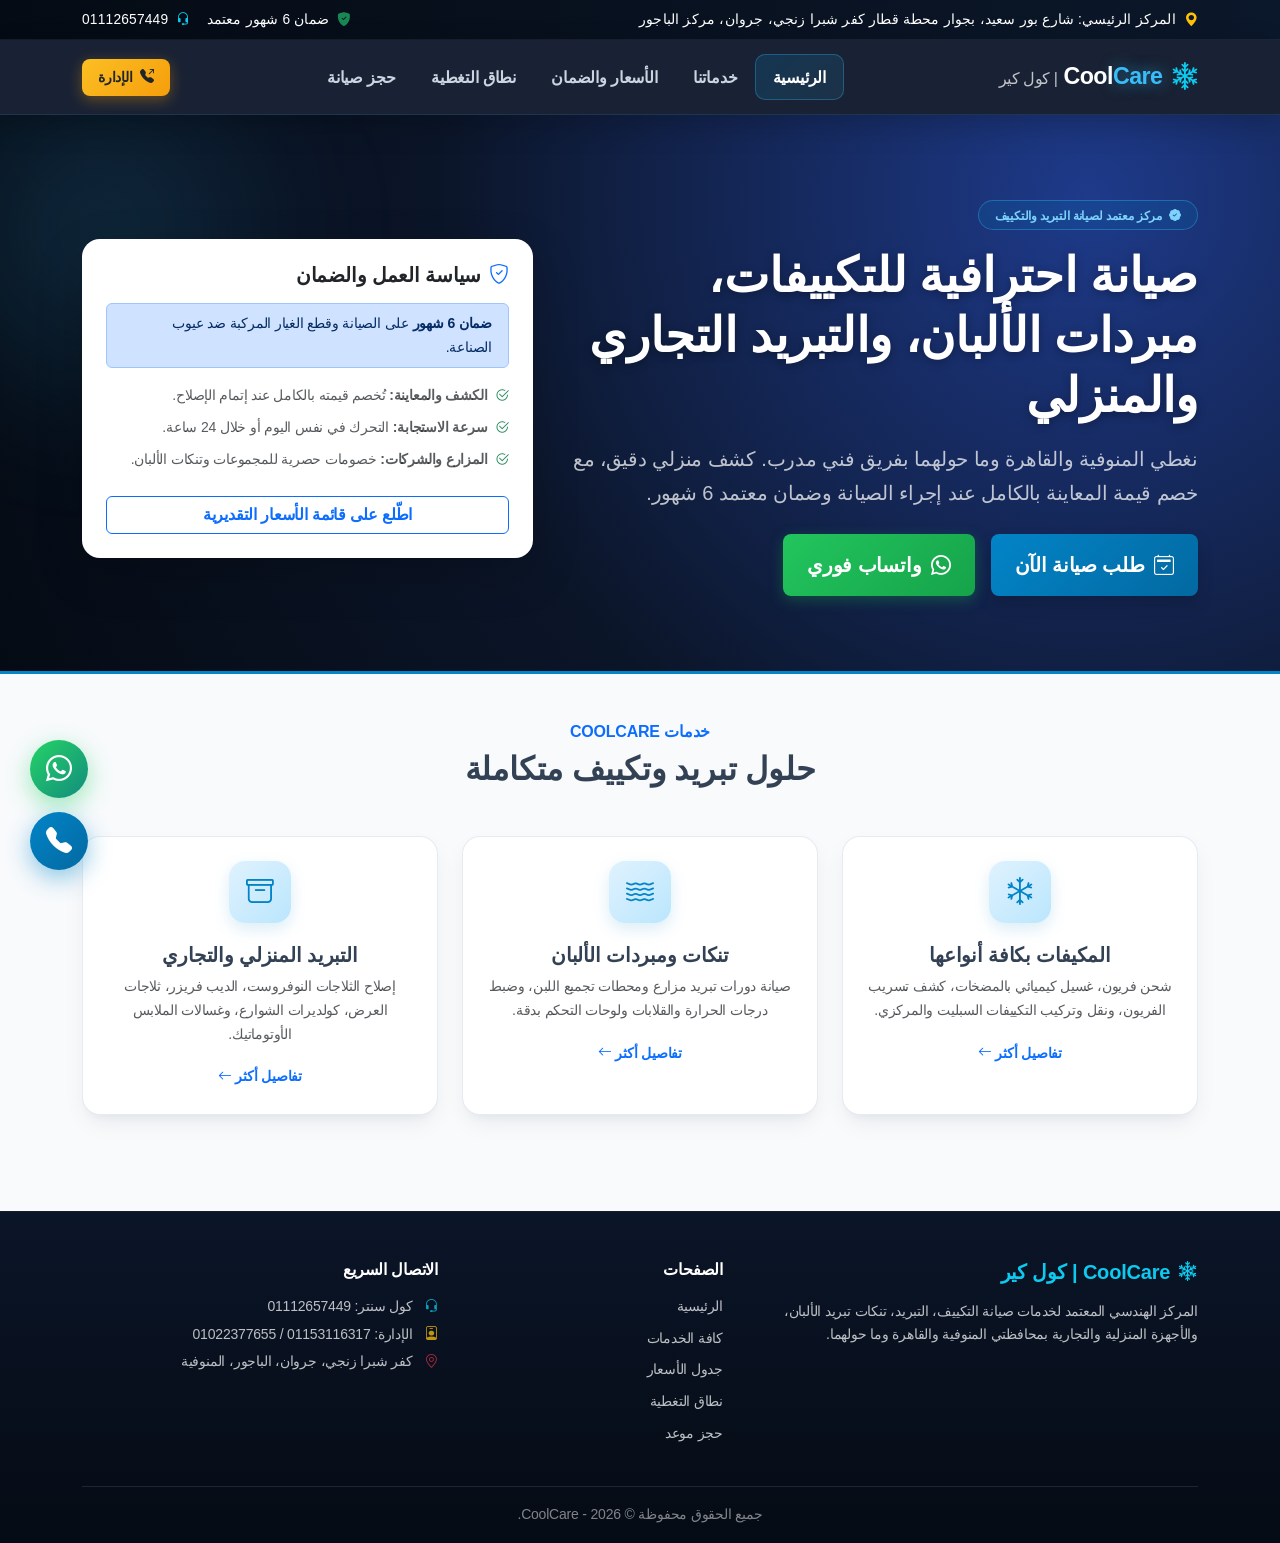
<file: index.html>
<!DOCTYPE html>
<html lang="ar" dir="rtl">
   
<head>
    <meta charset="UTF-8">
    <meta name="viewport" content="width=device-width, initial-scale=1.0">
    <title>CoolCare | كول كير لخدمات التبريد والتكييف</title>
    <!-- <link rel="stylesheet" href="assets/css/cairo-font.css"> -->
    <link rel="stylesheet" href="assets/css/bootstrap.rtl.min.css">
    <link rel="stylesheet" href="assets/css/bootstrap-icons.min.css">
    <link rel="stylesheet" href="assets/css/style.css">
</head>

<body>

    <!-- Top Informational Bar -->
    <div class="top-bar text-white py-2 d-none d-md-block">
        <div class="container d-flex justify-content-between align-items-center">
            <div>
                <i class="bi bi-geo-alt-fill text-warning me-1"></i>
                <span>المركز الرئيسي: شارع بور سعيد، بجوار محطة قطار كفر شبرا زنجي، جروان، مركز الباجور</span>
            </div>
            <div class="d-flex align-items-center gap-3">
                <span><i class="bi bi-shield-fill-check text-success me-1"></i> ضمان 6 شهور معتمد</span>
                <a href="tel:01112657449" class="text-white text-decoration-none"><i
                        class="bi bi-headset text-info me-1"></i> 01112657449</a>
            </div>
        </div>
    </div>

    <!-- Navbar -->
    <nav class="navbar navbar-expand-lg navbar-dark main-navbar sticky-top">
        <div class="container">
            <a class="navbar-brand fw-bold d-flex align-items-center gap-2" href="index.html">
                <i class="bi bi-snow2 text-info fs-3"></i>
                <span>Cool<span class="highlight">Care</span> <small class="fs-6 fw-normal text-light opacity-75">| كول
                        كير</small></span>
            </a>
            <button class="navbar-toggler border-0" type="button" data-bs-toggle="collapse"
                data-bs-target="#navContent">
                <span class="navbar-toggler-icon"></span>
            </button>

            <div class="collapse navbar-collapse" id="navContent">
                <ul class="navbar-nav mx-auto mb-2 mb-lg-0">
                    <li class="nav-item"><a class="nav-link active" href="index.html">الرئيسية</a></li>
                    <li class="nav-item"><a class="nav-link" href="services.html">خدماتنا</a></li>
                    <li class="nav-item"><a class="nav-link" href="pricing.html">الأسعار والضمان</a></li>
                    <li class="nav-item"><a class="nav-link" href="coverage.html">نطاق التغطية</a></li>
                    <li class="nav-item"><a class="nav-link" href="booking.html">حجز صيانة</a></li>
                </ul>
                <a href="tel:01153116317" class="btn btn-warning fw-bold btn-sm px-3 py-2 text-dark rounded-3">
                    <i class="bi bi-telephone-outbound-fill me-1"></i> الإدارة
                </a>
            </div>
        </div>
    </nav>

    <!-- Hero Section -->
    <header class="hero-banner">
        <div class="container">
            <div class="row align-items-center g-4">
                <div class="col-lg-7 text-center text-lg-start">
                    <div class="badge bg-info-subtle text-info px-3 py-2 rounded-pill fw-bold mb-3">
                        <i class="bi bi-patch-check-fill me-1"></i> مركز معتمد لصيانة التبريد والتكييف
                    </div>
                    <h1 class="display-5 fw-bold mb-3 lh-sm">
                        صيانة احترافية للتكييفات، مبردات الألبان، والتبريد التجاري والمنزلي
                    </h1>
                    <p class="lead text-light opacity-75 mb-4">
                        نغطي المنوفية والقاهرة وما حولهما بفريق فني مدرب. كشف منزلي دقيق، مع خصم قيمة المعاينة بالكامل
                        عند إجراء الصيانة وضمان معتمد 6 شهور.
                    </p>
                    <div class="d-flex flex-wrap gap-3 justify-content-center justify-content-lg-start">
                        <a href="booking.html" class="btn btn-primary btn-lg fw-bold px-4 py-3 rounded-3 shadow">
                            <i class="bi bi-calendar2-check me-1"></i> طلب صيانة الآن
                        </a>
                        <a href="https://wa.me/201112657449?text=أهلاً،%20محتاج%20طلب%20صيانة%20عاجل" target="_blank"
                            class="btn btn-success btn-lg fw-bold px-4 py-3 rounded-3">
                            <i class="bi bi-whatsapp me-1"></i> واتساب فوري
                        </a>
                    </div>
                </div>

                <div class="col-lg-5">
                    <div class="custom-card p-4 shadow-lg border-0 bg-white">
                        <h5 class="fw-bold mb-3 text-dark"><i class="bi bi-shield-check text-primary me-2"></i>سياسة
                            العمل والضمان</h5>
                        <div class="alert alert-primary py-2 px-3 mb-3 small">
                            <strong>ضمان 6 شهور</strong> على الصيانة وقطع الغيار المركبة ضد عيوب الصناعة.
                        </div>
                        <ul class="list-unstyled small text-muted mb-4">
                            <li class="mb-2"><i class="bi bi-check2-circle text-success me-1"></i> <strong>الكشف
                                    والمعاينة:</strong> تُخصم قيمته بالكامل عند إتمام الإصلاح.</li>
                            <li class="mb-2"><i class="bi bi-check2-circle text-success me-1"></i> <strong>سرعة
                                    الاستجابة:</strong> التحرك في نفس اليوم أو خلال 24 ساعة.</li>
                            <li class="mb-0"><i class="bi bi-check2-circle text-success me-1"></i> <strong>المزارع
                                    والشركات:</strong> خصومات حصرية للمجموعات وتنكات الألبان.</li>
                        </ul>
                        <a href="pricing.html" class="btn btn-outline-primary w-100 fw-bold">اطّلع على قائمة الأسعار
                            التقديرية</a>
                    </div>
                </div>
            </div>
        </div>
    </header>

    <!-- Quick Services Grid -->
    <section class="py-5">
        <div class="container">
            <div class="text-center mb-5">
                <h6 class="text-primary fw-bold text-uppercase">خدمات CoolCare</h6>
                <h2 class="fw-bold">حلول تبريد وتكييف متكاملة</h2>
            </div>

            <div class="row g-4">
                <div class="col-md-4">
                    <div class="custom-card p-4 h-100 text-center">
                        <div class="icon-wrapper mx-auto"><i class="bi bi-snow"></i></div>
                        <h5 class="fw-bold">المكيفات بكافة أنواعها</h5>
                        <p class="text-muted small">شحن فريون، غسيل كيميائي بالمضخات، كشف تسريب الفريون، ونقل وتركيب
                            التكييفات السبليت والمركزي.</p>
                        <a href="services.html" class="text-primary fw-bold small text-decoration-none">تفاصيل أكثر <i
                                class="bi bi-arrow-left"></i></a>
                    </div>
                </div>

                <div class="col-md-4">
                    <div class="custom-card p-4 h-100 text-center">
                        <div class="icon-wrapper mx-auto"><i class="bi bi-water"></i></div>
                        <h5 class="fw-bold">تنكات ومبردات الألبان</h5>
                        <p class="text-muted small">صيانة دورات تبريد مزارع ومحطات تجميع اللبن، وضبط درجات الحرارة
                            والقلابات ولوحات التحكم بدقة.</p>
                        <a href="services.html" class="text-primary fw-bold small text-decoration-none">تفاصيل أكثر <i
                                class="bi bi-arrow-left"></i></a>
                    </div>
                </div>

                <div class="col-md-4">
                    <div class="custom-card p-4 h-100 text-center">
                        <div class="icon-wrapper mx-auto"><i class="bi bi-archive"></i></div>
                        <h5 class="fw-bold">التبريد المنزلي والتجاري</h5>
                        <p class="text-muted small">إصلاح الثلاجات النوفروست، الديب فريزر، ثلاجات العرض، كولديرات
                            الشوارع، وغسالات الملابس الأوتوماتيك.</p>
                        <a href="services.html" class="text-primary fw-bold small text-decoration-none">تفاصيل أكثر <i
                                class="bi bi-arrow-left"></i></a>
                    </div>
                </div>
            </div>
        </div>
    </section>

    <!-- Sticky Actions -->
    <div class="sticky-actions">
        <a href="https://wa.me/201112657449" target="_blank" class="action-circle-btn btn-wa" title="راسلنا واتساب"><i
                class="bi bi-whatsapp"></i></a>
        <a href="tel:01112657449" class="action-circle-btn btn-ph" title="اتصل بنا"><i
                class="bi bi-telephone-fill"></i></a>
    </div>

    <!-- Footer -->
    <footer class="bg-dark text-white pt-5 pb-3 mt-5">
        <div class="container">
            <div class="row g-4 mb-4">
                <div class="col-lg-5">
                    <h5 class="fw-bold text-info mb-3"><i class="bi bi-snow2 me-2"></i>CoolCare | كول كير</h5>
                    <p class="small text-light opacity-75">
                        المركز الهندسي المعتمد لخدمات صيانة التكييف، التبريد، تنكات تبريد الألبان، والأجهزة المنزلية
                        والتجارية بمحافظتي المنوفية والقاهرة وما حولهما.
                    </p>
                </div>
                <div class="col-lg-3 col-md-6">
                    <h6 class="fw-bold mb-3">الصفحات</h6>
                    <ul class="list-unstyled small">
                        <li class="mb-2"><a href="index.html"
                                class="text-light opacity-75 text-decoration-none">الرئيسية</a></li>
                        <li class="mb-2"><a href="services.html" class="text-light opacity-75 text-decoration-none">كافة
                                الخدمات</a></li>
                        <li class="mb-2"><a href="pricing.html" class="text-light opacity-75 text-decoration-none">جدول
                                الأسعار</a></li>
                        <li class="mb-2"><a href="coverage.html" class="text-light opacity-75 text-decoration-none">نطاق
                                التغطية</a></li>
                        <li class="mb-2"><a href="booking.html" class="text-light opacity-75 text-decoration-none">حجز
                                موعد</a></li>
                    </ul>
                </div>
                <div class="col-lg-4 col-md-6">
                    <h6 class="fw-bold mb-3">الاتصال السريع</h6>
                    <p class="small text-light opacity-75 mb-1"><i class="bi bi-headset text-info me-2"></i> كول سنتر:
                        01112657449</p>
                    <p class="small text-light opacity-75 mb-1"><i class="bi bi-person-badge text-warning me-2"></i>
                        الإدارة: 01153116317 / 01022377655</p>
                    <p class="small text-light opacity-75 mb-0"><i class="bi bi-geo-alt text-danger me-2"></i> كفر شبرا
                        زنجي، جروان، الباجور، المنوفية</p>
                </div>
            </div>
            <hr class="border-secondary">
            <div class="text-center small text-light opacity-50">جميع الحقوق محفوظة &copy; 2026 - CoolCare.</div>
        </div>
    </footer>

    <script src="assets/js/jquery.min.js"></script>
    <script src="assets/js/bootstrap.bundle.min.js"></script>
    <script src="assets/js/main.js"></script>
</body>

</html>
</file>
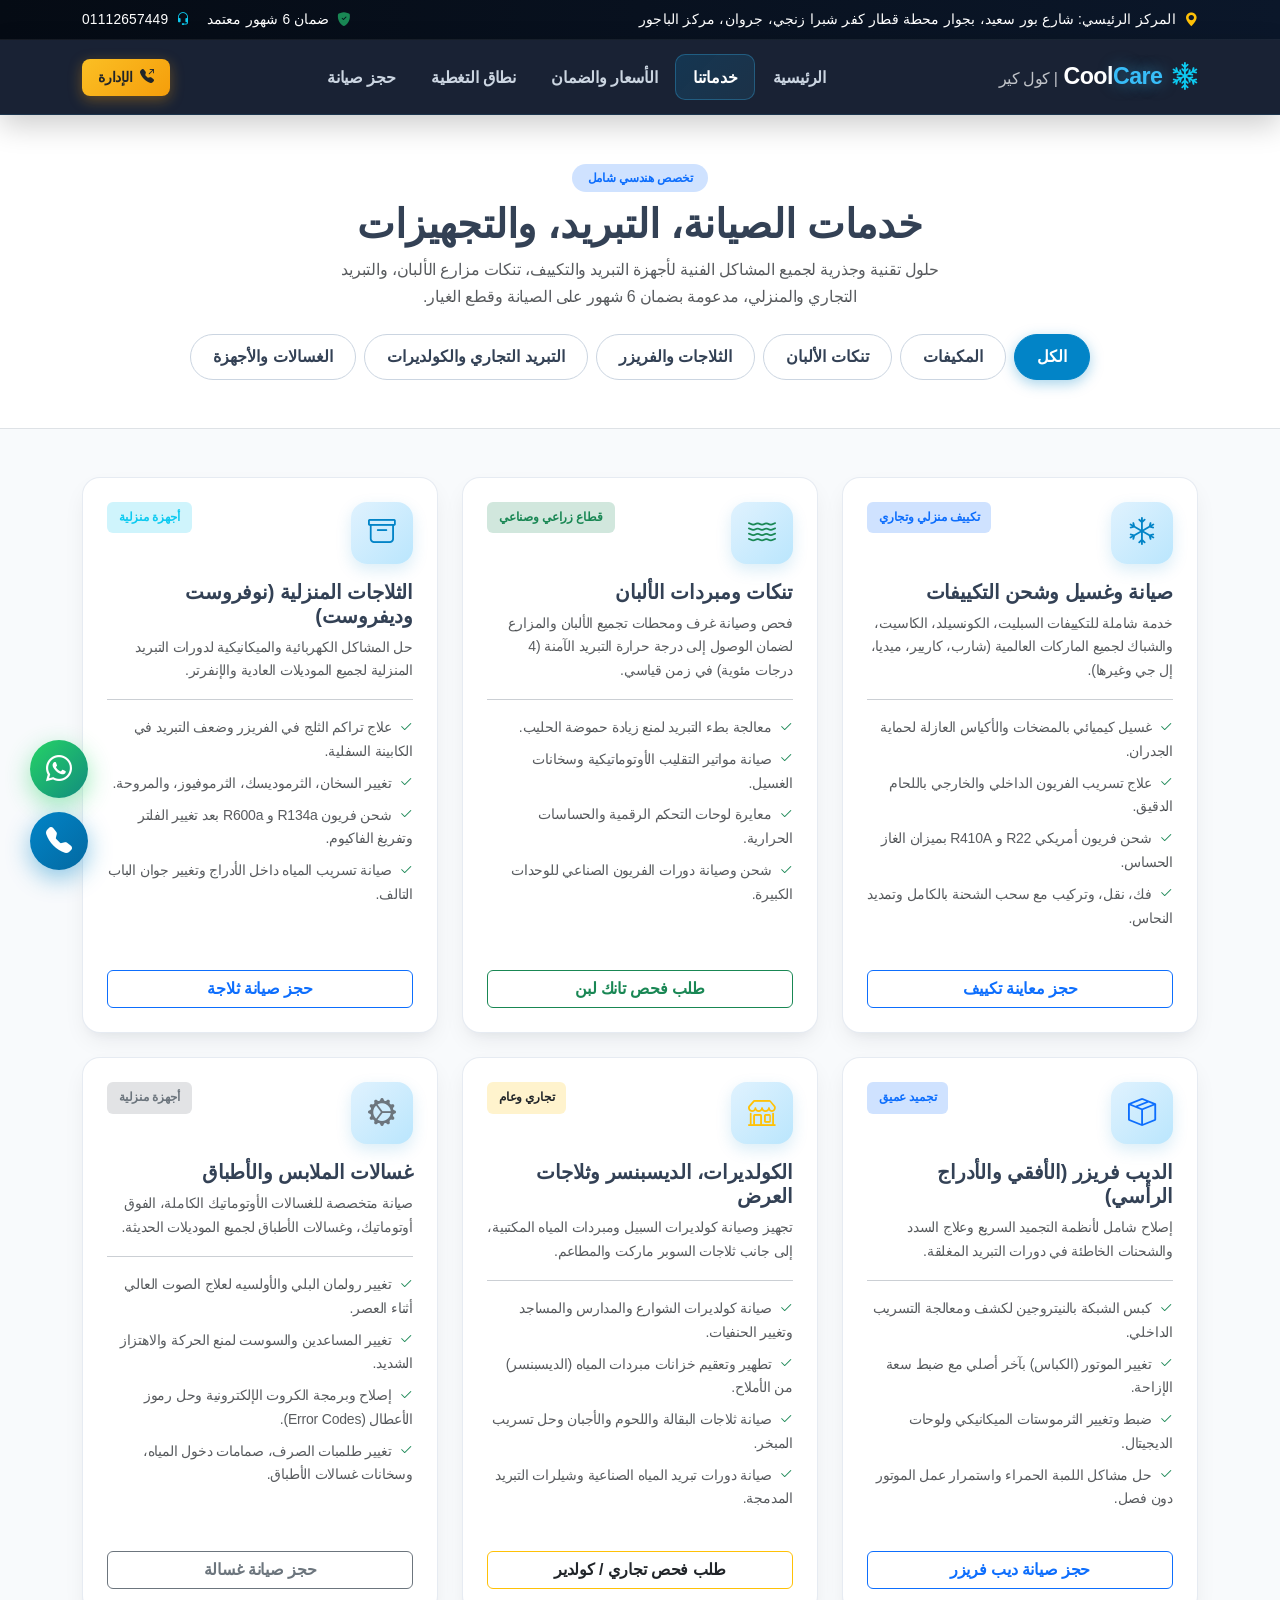
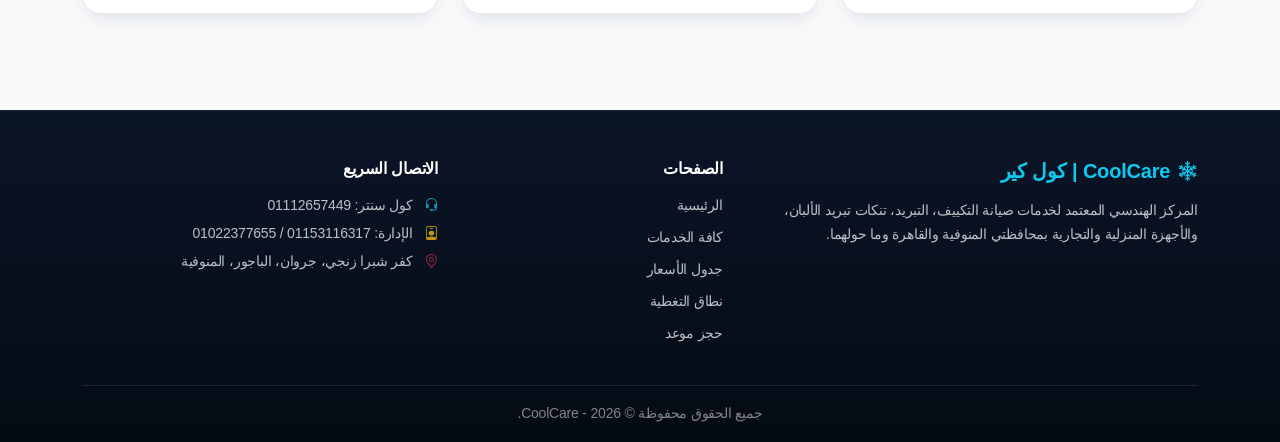
<file: services.html>
<!DOCTYPE html>
<html lang="ar" dir="rtl">

<head>
    <meta charset="UTF-8">
    <meta name="viewport" content="width=device-width, initial-scale=1.0">
    <title>خدمات الصيانة والتبريد | CoolCare</title>

    <link rel="stylesheet" href="assets/css/bootstrap.rtl.min.css">
    <link rel="stylesheet" href="assets/css/bootstrap-icons.min.css">
    <link rel="stylesheet" href="assets/css/style.css">

    <style>
        .filter-btn {
            border-radius: 50px;
            font-weight: 700;
            padding: 8px 22px;
            transition: all 0.25s ease;
            border: 1px solid #cbd5e1;
            background-color: #ffffff;
            color: #334155;
        }

        .filter-btn:hover,
        .filter-btn.active {
            background-color: var(--accent-cyan);
            color: #ffffff;
            border-color: var(--accent-cyan);
            box-shadow: 0 4px 14px rgba(2, 132, 199, 0.35);
        }

        .service-badge {
            font-size: 0.78rem;
            font-weight: 700;
            padding: 5px 12px;
            border-radius: 6px;
        }
    </style>
</head>

<body>

    <!-- Top Bar -->
    <div class="top-bar text-white py-2 d-none d-md-block">
        <div class="container d-flex justify-content-between align-items-center">
            <div>
                <i class="bi bi-geo-alt-fill text-warning me-1"></i>
                <span>المركز الرئيسي: شارع بور سعيد، بجوار محطة قطار كفر شبرا زنجي، جروان، مركز الباجور</span>
            </div>
            <div class="d-flex align-items-center gap-3">
                <span><i class="bi bi-shield-fill-check text-success me-1"></i> ضمان 6 شهور معتمد</span>
                <a href="tel:01112657449" class="text-white text-decoration-none"><i
                        class="bi bi-headset text-info me-1"></i> 01112657449</a>
            </div>
        </div>
    </div>

    <!-- Navbar -->
    <nav class="navbar navbar-expand-lg navbar-dark main-navbar sticky-top">
        <div class="container">
            <a class="navbar-brand fw-bold d-flex align-items-center gap-2" href="index.html">
                <i class="bi bi-snow2 text-info fs-3"></i>
                <span>Cool<span class="highlight">Care</span> <small class="fs-6 fw-normal text-light opacity-75">| كول
                        كير</small></span>
            </a>
            <button class="navbar-toggler border-0" type="button" data-bs-toggle="collapse"
                data-bs-target="#navContent">
                <span class="navbar-toggler-icon"></span>
            </button>

            <div class="collapse navbar-collapse" id="navContent">
                <ul class="navbar-nav mx-auto mb-2 mb-lg-0">
                    <li class="nav-item"><a class="nav-link" href="index.html">الرئيسية</a></li>
                    <li class="nav-item"><a class="nav-link active" href="services.html">خدماتنا</a></li>
                    <li class="nav-item"><a class="nav-link" href="pricing.html">الأسعار والضمان</a></li>
                    <li class="nav-item"><a class="nav-link" href="coverage.html">نطاق التغطية</a></li>
                    <li class="nav-item"><a class="nav-link" href="booking.html">حجز صيانة</a></li>
                </ul>
                <a href="tel:01153116317" class="btn btn-warning fw-bold btn-sm px-3 py-2 text-dark rounded-3">
                    <i class="bi bi-telephone-outbound-fill me-1"></i> الإدارة
                </a>
            </div>
        </div>
    </nav>

    <!-- Page Header -->
    <section class="py-5 bg-white border-bottom">
        <div class="container text-center">
            <span class="badge bg-primary-subtle text-primary px-3 py-2 rounded-pill fw-bold mb-2">تخصص هندسي
                شامل</span>
            <h1 class="fw-bold display-6">خدمات الصيانة، التبريد، والتجهيزات</h1>
            <p class="text-muted mx-auto mb-4" style="max-width: 650px;">
                حلول تقنية وجذرية لجميع المشاكل الفنية لأجهزة التبريد والتكييف، تنكات مزارع الألبان، والتبريد التجاري
                والمنزلي، مدعومة بضمان 6 شهور على الصيانة وقطع الغيار.
            </p>

            <!-- Category Filter Tabs -->
            <div class="d-flex flex-wrap justify-content-center gap-2 mt-3">
                <button class="filter-btn active" data-filter="all">الكل</button>
                <button class="filter-btn" data-filter="ac">المكيفات</button>
                <button class="filter-btn" data-filter="milk">تنكات الألبان</button>
                <button class="filter-btn" data-filter="refrig">الثلاجات والفريزر</button>
                <button class="filter-btn" data-filter="commercial">التبريد التجاري والكولديرات</button>
                <button class="filter-btn" data-filter="washing">الغسالات والأجهزة</button>
            </div>
        </div>
    </section>

    <!-- Services Grid -->
    <section class="py-5">
        <div class="container">
            <div class="row g-4" id="servicesContainer">

                <!-- 1. تكييفات الهواء -->
                <div class="col-lg-4 col-md-6 service-item" data-category="ac">
                    <div class="custom-card p-4 h-100 d-flex flex-column justify-content-between">
                        <div>
                            <div class="d-flex justify-content-between align-items-start mb-3">
                                <div class="icon-wrapper mb-0"><i class="bi bi-snow"></i></div>
                                <span class="service-badge bg-primary-subtle text-primary">تكييف منزلي وتجاري</span>
                            </div>
                            <h5 class="fw-bold">صيانة وغسيل وشحن التكييفات</h5>
                            <p class="text-muted small">خدمة شاملة للتكييفات السبليت، الكونسيلد، الكاسيت، والشباك لجميع
                                الماركات العالمية (شارب، كاريير، ميديا، إل جي وغيرها).</p>
                            <hr>
                            <ul class="list-unstyled small text-muted">
                                <li class="mb-2"><i class="bi bi-check2 text-success me-1"></i> غسيل كيميائي بالمضخات
                                    والأكياس العازلة لحماية الجدران.</li>
                                <li class="mb-2"><i class="bi bi-check2 text-success me-1"></i> علاج تسريب الفريون
                                    الداخلي والخارجي باللحام الدقيق.</li>
                                <li class="mb-2"><i class="bi bi-check2 text-success me-1"></i> شحن فريون أمريكي R22 و
                                    R410A بميزان الغاز الحساس.</li>
                                <li class="mb-0"><i class="bi bi-check2 text-success me-1"></i> فك، نقل، وتركيب مع سحب
                                    الشحنة بالكامل وتمديد النحاس.</li>
                            </ul>
                        </div>
                        <div class="mt-4">
                            <a href="booking.html?device=تكييف" class="btn btn-outline-primary w-100 fw-bold">حجز معاينة
                                تكييف</a>
                        </div>
                    </div>
                </div>

                <!-- 2. تنكات اللبن ومزارع التجميع -->
                <div class="col-lg-4 col-md-6 service-item" data-category="milk">
                    <div class="custom-card p-4 h-100 d-flex flex-column justify-content-between">
                        <div>
                            <div class="d-flex justify-content-between align-items-start mb-3">
                                <div class="icon-wrapper mb-0 text-success bg-success-subtle"><i
                                        class="bi bi-water"></i></div>
                                <span class="service-badge bg-success-subtle text-success">قطاع زراعي وصناعي</span>
                            </div>
                            <h5 class="fw-bold">تنكات ومبردات الألبان</h5>
                            <p class="text-muted small">فحص وصيانة غرف ومحطات تجميع الألبان والمزارع لضمان الوصول إلى
                                درجة حرارة التبريد الآمنة (4 درجات مئوية) في زمن قياسي.</p>
                            <hr>
                            <ul class="list-unstyled small text-muted">
                                <li class="mb-2"><i class="bi bi-check2 text-success me-1"></i> معالجة بطء التبريد لمنع
                                    زيادة حموضة الحليب.</li>
                                <li class="mb-2"><i class="bi bi-check2 text-success me-1"></i> صيانة مواتير التقليب
                                    الأوتوماتيكية وسخانات الغسيل.</li>
                                <li class="mb-2"><i class="bi bi-check2 text-success me-1"></i> معايرة لوحات التحكم
                                    الرقمية والحساسات الحرارية.</li>
                                <li class="mb-0"><i class="bi bi-check2 text-success me-1"></i> شحن وصيانة دورات الفريون
                                    الصناعي للوحدات الكبيرة.</li>
                            </ul>
                        </div>
                        <div class="mt-4">
                            <a href="booking.html?device=تانك_لبن" class="btn btn-outline-success w-100 fw-bold">طلب فحص
                                تانك لبن</a>
                        </div>
                    </div>
                </div>

                <!-- 3. الثلاجات النوفروست والعادية -->
                <div class="col-lg-4 col-md-6 service-item" data-category="refrig">
                    <div class="custom-card p-4 h-100 d-flex flex-column justify-content-between">
                        <div>
                            <div class="d-flex justify-content-between align-items-start mb-3">
                                <div class="icon-wrapper mb-0"><i class="bi bi-archive"></i></div>
                                <span class="service-badge bg-info-subtle text-info">أجهزة منزلية</span>
                            </div>
                            <h5 class="fw-bold">الثلاجات المنزلية (نوفروست وديفروست)</h5>
                            <p class="text-muted small">حل المشاكل الكهربائية والميكانيكية لدورات التبريد المنزلية لجميع
                                الموديلات العادية والإنفرتر.</p>
                            <hr>
                            <ul class="list-unstyled small text-muted">
                                <li class="mb-2"><i class="bi bi-check2 text-success me-1"></i> علاج تراكم الثلج في
                                    الفريزر وضعف التبريد في الكابينة السفلية.</li>
                                <li class="mb-2"><i class="bi bi-check2 text-success me-1"></i> تغيير السخان،
                                    الثرموديسك، الثرموفيوز، والمروحة.</li>
                                <li class="mb-2"><i class="bi bi-check2 text-success me-1"></i> شحن فريون R134a و R600a
                                    بعد تغيير الفلتر وتفريغ الفاكيوم.</li>
                                <li class="mb-0"><i class="bi bi-check2 text-success me-1"></i> صيانة تسريب المياه داخل
                                    الأدراج وتغيير جوان الباب التالف.</li>
                            </ul>
                        </div>
                        <div class="mt-4">
                            <a href="booking.html?device=ثلاجة" class="btn btn-outline-primary w-100 fw-bold">حجز صيانة
                                ثلاجة</a>
                        </div>
                    </div>
                </div>

                <!-- 4. الديب فريزر (أفقي ورأسي) -->
                <div class="col-lg-4 col-md-6 service-item" data-category="refrig">
                    <div class="custom-card p-4 h-100 d-flex flex-column justify-content-between">
                        <div>
                            <div class="d-flex justify-content-between align-items-start mb-3">
                                <div class="icon-wrapper mb-0 text-primary bg-primary-subtle"><i
                                        class="bi bi-box-seam"></i></div>
                                <span class="service-badge bg-primary-subtle text-primary">تجميد عميق</span>
                            </div>
                            <h5 class="fw-bold">الديب فريزر (الأفقي والأدراج الرأسي)</h5>
                            <p class="text-muted small">إصلاح شامل لأنظمة التجميد السريع وعلاج السدد والشحنات الخاطئة في
                                دورات التبريد المغلقة.</p>
                            <hr>
                            <ul class="list-unstyled small text-muted">
                                <li class="mb-2"><i class="bi bi-check2 text-success me-1"></i> كبس الشبكة بالنيتروجين
                                    لكشف ومعالجة التسريب الداخلي.</li>
                                <li class="mb-2"><i class="bi bi-check2 text-success me-1"></i> تغيير الموتور (الكباس)
                                    بآخر أصلي مع ضبط سعة الإزاحة.</li>
                                <li class="mb-2"><i class="bi bi-check2 text-success me-1"></i> ضبط وتغيير الثرموستات
                                    الميكانيكي ولوحات الديجيتال.</li>
                                <li class="mb-0"><i class="bi bi-check2 text-success me-1"></i> حل مشاكل اللمبة الحمراء
                                    واستمرار عمل الموتور دون فصل.</li>
                            </ul>
                        </div>
                        <div class="mt-4">
                            <a href="booking.html?device=ديب_فريزر" class="btn btn-outline-primary w-100 fw-bold">حجز
                                صيانة ديب فريزر</a>
                        </div>
                    </div>
                </div>

                <!-- 5. التبريد التجاري والكولديرات -->
                <div class="col-lg-4 col-md-6 service-item" data-category="commercial">
                    <div class="custom-card p-4 h-100 d-flex flex-column justify-content-between">
                        <div>
                            <div class="d-flex justify-content-between align-items-start mb-3">
                                <div class="icon-wrapper mb-0 text-warning bg-warning-subtle"><i class="bi bi-shop"></i>
                                </div>
                                <span class="service-badge bg-warning-subtle text-dark">تجاري وعام</span>
                            </div>
                            <h5 class="fw-bold">الكولديرات، الديسبنسر وثلاجات العرض</h5>
                            <p class="text-muted small">تجهيز وصيانة كولديرات السبيل ومبردات المياه المكتبية، إلى جانب
                                ثلاجات السوبر ماركت والمطاعم.</p>
                            <hr>
                            <ul class="list-unstyled small text-muted">
                                <li class="mb-2"><i class="bi bi-check2 text-success me-1"></i> صيانة كولديرات الشوارع
                                    والمدارس والمساجد وتغيير الحنفيات.</li>
                                <li class="mb-2"><i class="bi bi-check2 text-success me-1"></i> تطهير وتعقيم خزانات
                                    مبردات المياه (الديسبنسر) من الأملاح.</li>
                                <li class="mb-2"><i class="bi bi-check2 text-success me-1"></i> صيانة ثلاجات البقالة
                                    واللحوم والأجبان وحل تسريب المبخر.</li>
                                <li class="mb-0"><i class="bi bi-check2 text-success me-1"></i> صيانة دورات تبريد المياه
                                    الصناعية وشيلرات التبريد المدمجة.</li>
                            </ul>
                        </div>
                        <div class="mt-4">
                            <a href="booking.html?device=تجاري_كولدير"
                                class="btn btn-outline-warning text-dark w-100 fw-bold">طلب فحص تجاري / كولدير</a>
                        </div>
                    </div>
                </div>

                <!-- 6. غسالات الملابس والأطباق -->
                <div class="col-lg-4 col-md-6 service-item" data-category="washing">
                    <div class="custom-card p-4 h-100 d-flex flex-column justify-content-between">
                        <div>
                            <div class="d-flex justify-content-between align-items-start mb-3">
                                <div class="icon-wrapper mb-0 text-secondary bg-secondary-subtle"><i
                                        class="bi bi-gear-wide-connected"></i></div>
                                <span class="service-badge bg-secondary-subtle text-secondary">أجهزة منزلية</span>
                            </div>
                            <h5 class="fw-bold">غسالات الملابس والأطباق</h5>
                            <p class="text-muted small">صيانة متخصصة للغسالات الأوتوماتيك الكاملة، الفوق أوتوماتيك،
                                وغسالات الأطباق لجميع الموديلات الحديثة.</p>
                            <hr>
                            <ul class="list-unstyled small text-muted">
                                <li class="mb-2"><i class="bi bi-check2 text-success me-1"></i> تغيير رولمان البلي
                                    والأولسيه لعلاج الصوت العالي أثناء العصر.</li>
                                <li class="mb-2"><i class="bi bi-check2 text-success me-1"></i> تغيير المساعدين والسوست
                                    لمنع الحركة والاهتزاز الشديد.</li>
                                <li class="mb-2"><i class="bi bi-check2 text-success me-1"></i> إصلاح وبرمجة الكروت
                                    الإلكترونية وحل رموز الأعطال (Error Codes).</li>
                                <li class="mb-0"><i class="bi bi-check2 text-success me-1"></i> تغيير طلمبات الصرف،
                                    صمامات دخول المياه، وسخانات غسالات الأطباق.</li>
                            </ul>
                        </div>
                        <div class="mt-4">
                            <a href="booking.html?device=غسالة" class="btn btn-outline-secondary w-100 fw-bold">حجز
                                صيانة غسالة</a>
                        </div>
                    </div>
                </div>

            </div>
        </div>
    </section>

    <!-- Sticky Actions -->
    <div class="sticky-actions">
        <a href="https://wa.me/201112657449" target="_blank" class="action-circle-btn btn-wa" title="راسلنا واتساب"><i
                class="bi bi-whatsapp"></i></a>
        <a href="tel:01112657449" class="action-circle-btn btn-ph" title="اتصل بنا"><i
                class="bi bi-telephone-fill"></i></a>
    </div>

    <!-- Footer -->
    <footer class="bg-dark text-white pt-5 pb-3 mt-5">
        <div class="container">
            <div class="row g-4 mb-4">
                <div class="col-lg-5">
                    <h5 class="fw-bold text-info mb-3"><i class="bi bi-snow2 me-2"></i>CoolCare | كول كير</h5>
                    <p class="small text-light opacity-75">
                        المركز الهندسي المعتمد لخدمات صيانة التكييف، التبريد، تنكات تبريد الألبان، والأجهزة المنزلية
                        والتجارية بمحافظتي المنوفية والقاهرة وما حولهما.
                    </p>
                </div>
                <div class="col-lg-3 col-md-6">
                    <h6 class="fw-bold mb-3">الصفحات</h6>
                    <ul class="list-unstyled small">
                        <li class="mb-2"><a href="index.html"
                                class="text-light opacity-75 text-decoration-none">الرئيسية</a></li>
                        <li class="mb-2"><a href="services.html" class="text-light opacity-75 text-decoration-none">كافة
                                الخدمات</a></li>
                        <li class="mb-2"><a href="pricing.html" class="text-light opacity-75 text-decoration-none">جدول
                                الأسعار</a></li>
                        <li class="mb-2"><a href="coverage.html" class="text-light opacity-75 text-decoration-none">نطاق
                                التغطية</a></li>
                        <li class="mb-2"><a href="booking.html" class="text-light opacity-75 text-decoration-none">حجز
                                موعد</a></li>
                    </ul>
                </div>
                <div class="col-lg-4 col-md-6">
                    <h6 class="fw-bold mb-3">الاتصال السريع</h6>
                    <p class="small text-light opacity-75 mb-1"><i class="bi bi-headset text-info me-2"></i> كول سنتر:
                        01112657449</p>
                    <p class="small text-light opacity-75 mb-1"><i class="bi bi-person-badge text-warning me-2"></i>
                        الإدارة: 01153116317 / 01022377655</p>
                    <p class="small text-light opacity-75 mb-0"><i class="bi bi-geo-alt text-danger me-2"></i> كفر شبرا
                        زنجي، جروان، الباجور، المنوفية</p>
                </div>
            </div>
            <hr class="border-secondary">
            <div class="text-center small text-light opacity-50">جميع الحقوق محفوظة &copy; 2026 - CoolCare.</div>
        </div>
    </footer>

    <script src="assets/js/jquery.min.js"></script>
    <script src="assets/js/bootstrap.bundle.min.js"></script>
    <script src="assets/js/main.js"></script>

    <script>
        $(document).ready(function () {
            // دالة تطبيق الفلترة
            function applyFilter(cat) {
                if (!cat) return;
                $('.filter-btn').removeClass('active');
                $(`.filter-btn[data-filter="${cat}"]`).addClass('active');

                if (cat === 'all') {
                    $('.service-item').fadeIn(200);
                } else {
                    $('.service-item').hide();
                    $(`.service-item[data-category="${cat}"]`).fadeIn(200);
                }
            }

            // ضغط يدوي على أزرار الفلتر
            $('.filter-btn').on('click', function () {
                const filter = $(this).data('filter');
                applyFilter(filter);
            });

            // قراءة الفلتر من الرابط لو جاي من الصفحة الرئيسية
            const urlParams = new URLSearchParams(window.location.search);
            const categoryParam = urlParams.get('category');
            if (categoryParam) {
                applyFilter(categoryParam);
            }
        });
    </script>
</body>

</html>
</file>
<file: assets/css/style.css>
/* ============================================================
   CoolCare Premium Modern Styling System (2026 Edition)
   ============================================================ */

:root {
    --primary-navy: #0b1528;
    --secondary-navy: #080f1d;
    --accent-cyan: #0284c7;
    --accent-glow: #38bdf8;
    --accent-emerald: #10b981;
    --accent-amber: #f59e0b;
    --bg-main: #f8fafc;
    --card-bg: #ffffff;
    --border-light: rgba(226, 232, 240, 0.85);
    --shadow-sm: 0 4px 6px -1px rgba(0, 0, 0, 0.05);
    --shadow-md: 0 10px 25px -5px rgba(11, 21, 40, 0.08), 0 8px 10px -6px rgba(11, 21, 40, 0.04);
    --shadow-hover: 0 20px 35px -8px rgba(2, 132, 199, 0.16);
    --radius-lg: 18px;
}

body {
    font-family: 'Segoe UI', Tahoma, -apple-system, BlinkMacSystemFont, sans-serif;
    background-color: var(--bg-main);
    color: #334155;
    line-height: 1.7;
    letter-spacing: -0.2px;
    overflow-x: hidden;
}

/* 1. الشريط العلوي الفاخر */
.top-bar {
    background: linear-gradient(90deg, #050b14 0%, #0b172a 100%);
    border-bottom: 1px solid rgba(255, 255, 255, 0.07);
    font-size: 0.86rem;
    letter-spacing: 0.2px;
}

/* 2. شريط الملاحة (Glassmorphic Sticky Nav) */
.main-navbar {
    background: rgba(11, 21, 40, 0.94) !important;
    backdrop-filter: blur(14px) saturate(180%);
    -webkit-backdrop-filter: blur(14px) saturate(180%);
    border-bottom: 1px solid rgba(56, 189, 248, 0.12);
    box-shadow: 0 10px 30px rgba(0, 0, 0, 0.2);
    transition: all 0.3s ease;
}

.navbar-brand {
    font-size: 1.45rem;
    letter-spacing: -0.5px;
}

.navbar-brand span.highlight {
    color: var(--accent-glow);
    text-shadow: 0 0 15px rgba(56, 189, 248, 0.5);
}

.nav-link {
    font-weight: 700;
    color: #cbd5e1 !important;
    padding: 0.6rem 1.1rem !important;
    border-radius: 10px;
    transition: all 0.25s cubic-bezier(0.4, 0, 0.2, 1);
}

.nav-link:hover,
.nav-link.active {
    color: #ffffff !important;
    background: linear-gradient(135deg, rgba(2, 132, 199, 0.2) 0%, rgba(56, 189, 248, 0.1) 100%);
    box-shadow: inset 0 0 0 1px rgba(56, 189, 248, 0.3);
}

/* 3. واجهة الـ Hero الفخمة */
.hero-banner {
    position: relative;
    background: radial-gradient(circle at 85% 15%, #1e3a8a 0%, #0b1528 55%, #050b14 100%);
    color: #ffffff;
    padding: 85px 0 75px 0;
    border-bottom: 3px solid var(--accent-cyan);
    overflow: hidden;
}

.hero-banner::before {
    content: "";
    position: absolute;
    top: -20%;
    left: -10%;
    width: 450px;
    height: 450px;
    background: radial-gradient(circle, rgba(56, 189, 248, 0.18) 0%, transparent 70%);
    filter: blur(60px);
    pointer-events: none;
}

.hero-banner h1 {
    font-weight: 900;
    text-shadow: 0 2px 10px rgba(0, 0, 0, 0.3);
}

.hero-tag,
.badge.bg-info-subtle {
    background: rgba(2, 132, 199, 0.15) !important;
    color: #7dd3fc !important;
    border: 1px solid rgba(56, 189, 248, 0.35) !important;
    backdrop-filter: blur(8px);
    font-weight: 700;
    border-radius: 50px;
    padding: 7px 18px;
}

/* 4. البطاقات والخدمات المتطورة */
.custom-card {
    background: var(--card-bg);
    border-radius: var(--radius-lg);
    border: 1px solid var(--border-light);
    box-shadow: var(--shadow-md);
    transition: all 0.3s cubic-bezier(0.16, 1, 0.3, 1);
    position: relative;
}

.custom-card:hover {
    transform: translateY(-6px);
    box-shadow: var(--shadow-hover);
    border-color: rgba(56, 189, 248, 0.6);
}

/* أيقونات الخدمات ثلاثية الأبعاد */
.icon-wrapper {
    width: 62px;
    height: 62px;
    border-radius: 16px;
    display: flex;
    align-items: center;
    justify-content: center;
    font-size: 28px;
    background: linear-gradient(135deg, #e0f2fe 0%, #bae6fd 100%);
    color: var(--accent-cyan);
    box-shadow: 0 6px 16px rgba(2, 132, 199, 0.15);
    margin-bottom: 20px;
    transition: transform 0.25s ease;
}

.custom-card:hover .icon-wrapper {
    transform: scale(1.08) rotate(3deg);
}

/* 5. الأزرار الاحترافية الفاخرة */
.btn {
    font-weight: 700;
    letter-spacing: -0.2px;
    transition: all 0.25s cubic-bezier(0.4, 0, 0.2, 1);
}

.btn-primary {
    background: linear-gradient(135deg, #0284c7 0%, #0369a1 100%);
    border: none;
    box-shadow: 0 4px 14px rgba(2, 132, 199, 0.35);
}

.btn-primary:hover {
    background: linear-gradient(135deg, #0369a1 0%, #075985 100%);
    box-shadow: 0 6px 20px rgba(2, 132, 199, 0.45);
    transform: translateY(-2px);
}

.btn-warning {
    background: linear-gradient(135deg, #fbbf24 0%, #f59e0b 100%);
    border: none;
    box-shadow: 0 4px 14px rgba(245, 158, 11, 0.35);
}

.btn-warning:hover {
    background: linear-gradient(135deg, #f59e0b 0%, #d97706 100%);
    transform: translateY(-2px);
}

.btn-success {
    background: linear-gradient(135deg, #22c55e 0%, #16a34a 100%);
    border: none;
    box-shadow: 0 4px 14px rgba(22, 163, 74, 0.35);
}

.btn-success:hover {
    background: linear-gradient(135deg, #16a34a 0%, #15803d 100%);
    transform: translateY(-2px);
}

/* 6. تحسين جدول البيانات DataTables الفخم */
table.dataTable {
    border-collapse: separate !important;
    border-spacing: 0 6px !important;
    background-color: transparent !important;
}

table.dataTable thead th {
    background: linear-gradient(135deg, #0b1528 0%, #1e293b 100%) !important;
    color: #ffffff !important;
    font-weight: 700;
    padding: 16px 18px !important;
    border: none !important;
    letter-spacing: 0.2px;
}

table.dataTable thead th:first-child {
    border-radius: 0 12px 12px 0;
}

table.dataTable thead th:last-child {
    border-radius: 12px 0 0 12px;
}

table.dataTable tbody tr {
    background: #ffffff;
    box-shadow: 0 2px 8px rgba(0, 0, 0, 0.03);
    transition: transform 0.15s ease, box-shadow 0.15s ease;
}

table.dataTable tbody tr:hover {
    background-color: #f0f9ff !important;
    transform: scale(1.005);
}

table.dataTable tbody td {
    padding: 14px 18px !important;
    border-top: 1px solid #f1f5f9;
    border-bottom: 1px solid #f1f5f9;
}

/* 7. الأزرار العائمة للطوارئ (Floating Action Glow) */
.sticky-actions {
    position: fixed;
    bottom: 30px;
    left: 30px;
    z-index: 1080;
    display: flex;
    flex-direction: column;
    gap: 14px;
}

.action-circle-btn {
    width: 58px;
    height: 58px;
    border-radius: 50%;
    display: flex;
    align-items: center;
    justify-content: center;
    font-size: 26px;
    color: #ffffff !important;
    text-decoration: none;
    transition: all 0.3s cubic-bezier(0.34, 1.56, 0.64, 1);
}

.action-circle-btn:hover {
    transform: scale(1.15);
}

.btn-wa {
    background: linear-gradient(135deg, #25d366 0%, #128c7e 100%);
    box-shadow: 0 8px 24px rgba(37, 211, 102, 0.45);
}

.btn-ph {
    background: linear-gradient(135deg, #0284c7 0%, #0369a1 100%);
    box-shadow: 0 8px 24px rgba(2, 132, 199, 0.45);
}

/* 8. تذييل الصفحة الراقي (Footer) */
footer {
    background: linear-gradient(180deg, #0b1528 0%, #050b14 100%) !important;
    border-top: 1px solid rgba(255, 255, 255, 0.08);
}
</file>
